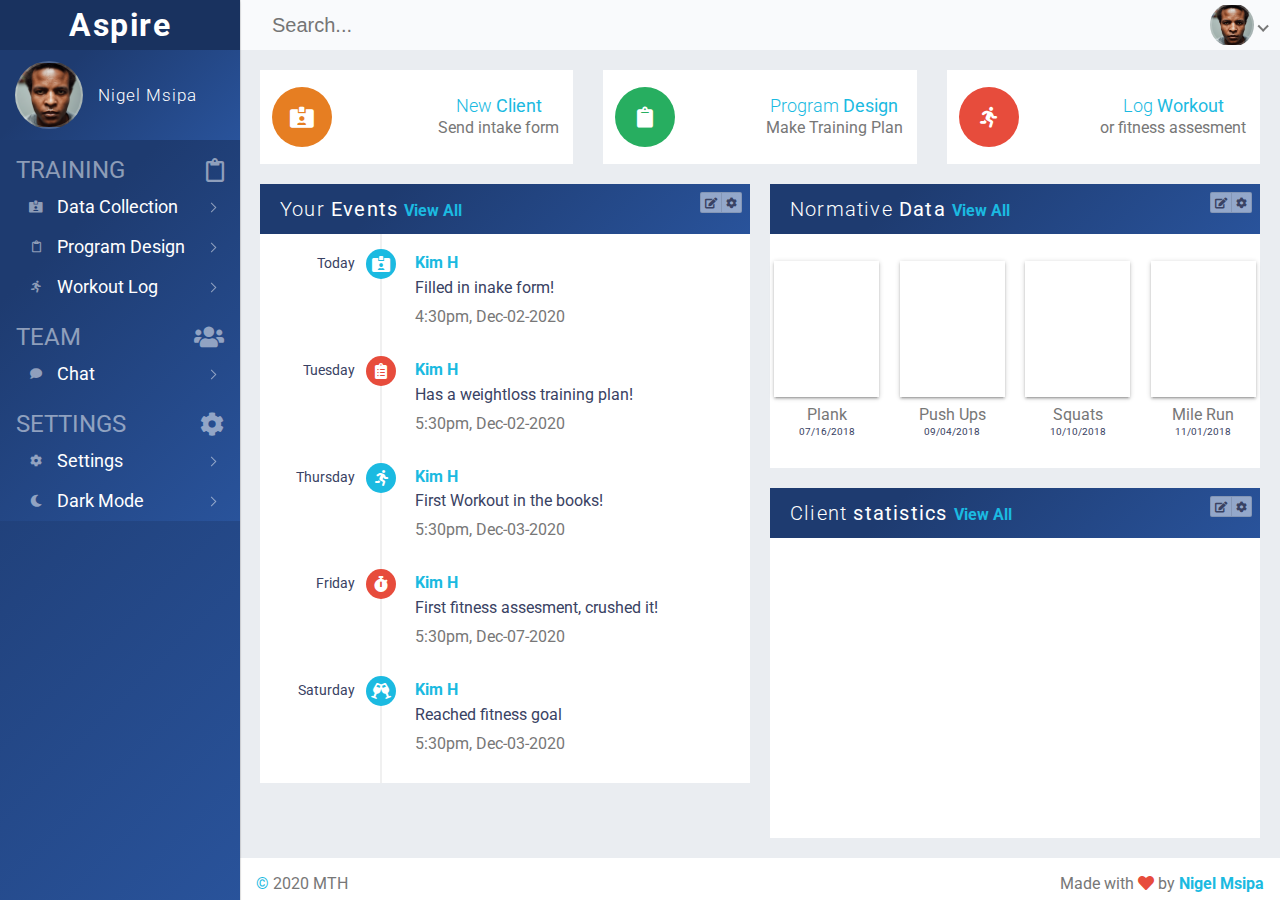
<file: index.html>
<!DOCTYPE html>
<html lang="en">

<head>
  <meta charset="UTF-8">
  <meta name="viewport" content="width=device-width, initial-scale=1.0">
  <title>Test</title>
  <link rel="shortcut icon" type="image/x-icon" href="favicon_io/red1.ico">
  <link rel="stylesheet" href="https://cdnjs.cloudflare.com/ajax/libs/font-awesome/5.13.1/css/all.min.css">
  <link rel="stylesheet" href="../styles/style.css">
  <script src="https://ajax.googleapis.com/ajax/libs/jquery/3.3.1/jquery.min.js"></script>

</head>

<body>
  <div class="grid">
    <!--  Header Header Header Header Header Header Header Header Header Header Header -->
    <header class="header">
      <i class="fas fa-bars header__menu"></i>
      <div class="header__search">
        <input class="header__input" placeholder="Search..." />
      </div>
      <div class="header__avatar">
        <div class="dropdown">
          <ul class="dropdown__list">
            <li class="dropdown__list-item">
              <span class="dropdown__icon"><i class="far fa-user"></i></span>
              <span class="dropdown__title">my profile</span>
            </li>
            <li class="dropdown__list-item">
              <span class="dropdown__icon"><i class="fas fa-clipboard-list"></i></span>
              <span class="dropdown__title">my account</span>
            </li>
            <li class="dropdown__list-item">
              <span class="dropdown__icon"><i class="fas fa-sign-out-alt"></i></span>
              <span class="dropdown__title">log out</span>
            </li>
          </ul>
        </div>
      </div>
    </header>
    <!--  Header Header Header Header Header Header Header Header Header Header Header -->

    <!--  Side nav Side nav Side nav Side nav Side nav Side nav Side nav Side nav Side nav Side nav Side nav -->
    <aside class="sidenav">
      <div class="sidenav__brand">
        <!-- <i class="fas fa-feather-alt sidenav__brand-icon"></i> -->
        <a class="sidenav__brand-link" href="/index.html" style="font-size: 2em;">Aspire<span
            class="text-light"></span></a>
        <i class="fas fa-times sidenav__brand-close"></i>
      </div>
      <div class="sidenav__profile">
        <div class="sidenav__profile-avatar"></div>
        <div class="sidenav__profile-title text-light">Nigel Msipa</div>
      </div>
      <div class="row row--align-v-center row--align-h-center">
        <ul class="navList">
          <li class="navList__heading">Training<i class="far fa-clipboard"></i></li>
          <li>
            <div class="navList__subheading row row--align-v-center">
              <span class="navList__subheading-icon"><i class="fa fa-id-card-alt"></i></span>
              <span class="navList__subheading-title">Data Collection</span>
            </div>
            <ul class="subList subList--hidden">
              <li class="subList__item"> <a href="Pages/send_intake_form.html">Send intake form</a>
              </li>
              <li class="subList__item"><a href="Pages/view_completed_form.html">View completed
                  forms</a> </li>
              <li class="subList__item"><a href="Pages/viewpendingforms.html">View Pending
                  forms</a> </li>
            </ul>
          </li>
          <li>
            <div class="navList__subheading row row--align-v-center">
              <span class="navList__subheading-icon"><i class="far fa-clipboard"></i></span>
              <span class="navList__subheading-title">Program Design</span>
            </div>
            <ul class="subList subList--hidden">
              <li class="subList__item"> <a href="/Design_program.html">Design Program</a></li>
              <li class="subList__item"> <a href="/trainingtemplates.html">Training Templates</a></li>
            

            </ul>
          </li>
          <li>
            <div class="navList__subheading row row--align-v-center">
              <span class="navList__subheading-icon"><i class="fas fa-running"></i></span>
              <span class="navList__subheading-title">Workout Log</span>
            </div>
            <ul class="subList subList--hidden">
              <li class="subList__item"> <a href="#">Record Workout</a></li>
              <li class="subList__item"> <a href="/trainingtemplates.html"> Fitness assesment</a></li>
              <li class="subList__item"> <a href="/Normative_data.html"> Normative Data</a></li>
              <li class="subList__item"> <a href="#"> Exersice Database</a></li>
              <li class="subList__item"> <a href="#"> Archive</a></li>
             
        
            </ul>
          </li>
          <li class="navList__heading">Team<i class="fas fa-users"></i></li>
          <li>
            <div class="navList__subheading row row--align-v-center">
              <span class="navList__subheading-icon"> <i class="fa fa-comment" aria-hidden="true"></i>

              </span>
              <span class="navList__subheading-title">Chat</span>
            </div>
            <ul class="subList subList--hidden">
              <li class="subList__item"> <a href="#"> Send Message</a></li>
              <li class="subList__item"> <a href="#"> Notes</a></li>
        
            </ul>
          </li>
          

         

          <li class="navList__heading">Settings<i class="fas fa-cog"></i></li>
          <li>
            <div class="navList__subheading row row--align-v-center">
              <span class="navList__subheading-icon"><i class="fas fa-cog"></i></span>
              <span class="navList__subheading-title">Settings</span>
            </div>
            <ul class="subList subList--hidden">
              <li class="subList__item"> <a href="#"> Settings</a></li>

            </ul>
          </li>
          <li>
            <div class="navList__subheading row row--align-v-center">
              <span class="navList__subheading-icon"><i class="fas fa-moon"></i></span>
              <span class="navList__subheading-title">Dark mode</span>
            </div>
            <ul class="subList subList--hidden">
              <li class="subList__item"> <a href="#"> Darkmode</a></li>

            </ul>
          </li>

<!--  Side nav Side nav Side nav Side nav Side nav Side nav Side nav Side nav Side nav Side nav Side nav -->

<!--  Main Main Main Main Main Main Main Main Main Main Main Main Main Main Main Main Main Main Main Main -->
      </div>
    </aside>

    <main class="main">

      <div class="main-overview">
        <div class="overviewCard">
          <div class="overviewCard-icon overviewCard-icon--document">

            <i class="fa fa-id-card-alt"></i>
          </div>
          <div class="overviewCard-description">
            <h3 class="overviewCard-title text-light">New <strong>Client</strong></h3>
            <p class="overviewCard-subtitle">Send intake form </p>
          </div>
        </div>
        <div class="overviewCard">
          <div class="overviewCard-icon overviewCard-icon--calendar">
            <i class="fas fa-clipboard"></i>
          </div>
          <div class="overviewCard-description">
            <h3 class="overviewCard-title text-light">Program <strong>Design</strong></h3>
            <p class="overviewCard-subtitle">Make Training Plan</p>
          </div>
        </div>
        <div class="overviewCard">
          <div class="overviewCard-icon overviewCard-icon--mail">
            <i class="fas fa-running"></i>
          </div>
          <div class="overviewCard-description">
            <h3 class="overviewCard-title text-light">Log <strong>Workout</strong></h3>
            <p class="overviewCard-subtitle">or fitness assesment</p>
          </div>
        </div>

      </div> <!-- /.main__overview -->
      <div class="main__cards">
        <div class="card">
          <div class="card__header">
            <div class="card__header-title text-light">Your <strong>Events</strong>
              <a href="#" class="card__header-link text-bold">View All</a>
            </div>
            <div class="settings">
              <div class="settings__block"><i class="fas fa-edit"></i></div>
              <div class="settings__block"><i class="fas fa-cog"></i></div>
            </div>
          </div>
          <div class="card__main">
            <div class="card__row">
              <div class="card__icon"><i class="fa fa-id-card-alt"></i></div>
              <div class="card__time">
                <div>Today</div>
              </div>
              <div class="card__detail">
                <div class="card__source text-bold"> Kim H</div>
                <div class="card__description">Filled in inake form!</div>
                <div class="card__note">4:30pm, Dec-02-2020</div>
              </div>
            </div>
            <div class="card__row">
              <div class="card__icon"><i class="fas fa-clipboard-list"></i></div>
              <div class="card__time">
                <div>Tuesday</div>
              </div>
              <div class="card__detail">
                <div class="card__source text-bold">Kim H</div>
                <div class="card__description">Has a weightloss training plan! </div>
                <div class="card__note">5:30pm, Dec-02-2020</div>
              </div>
            </div>
            <div class="card__row">
              <div class="card__icon"><i class="fas fa-running"></i></div>
              <div class="card__time">
                <div>Thursday</div>
              </div>
              <div class="card__detail">
                <div class="card__source text-bold">Kim H</div>
                <div class="card__description"> First Workout in the books!</div>
                <div class="card__note">5:30pm, Dec-03-2020</div>
              </div>
            </div>
            <div class="card__row">
              <div class="card__icon"><i class="fas fa-stopwatch"></i></div>
              <div class="card__time">
                <div>Friday</div>
              </div>
              <div class="card__detail">
                <div class="card__source text-bold">Kim H</div>
                <div class="card__description">First fitness assesment, crushed it!</div>
                <div class="card__note">5:30pm, Dec-07-2020</div>
              </div>
            </div>
            <div class="card__row">
              <div class="card__icon"><i class="fas fa-glass-cheers"></i></div>
              <div class="card__time">
                <div>Saturday</div>
              </div>
              <div class="card__detail">
                <div class="card__source text-bold">Kim H</div>
                <div class="card__description">Reached fitness goal</div>
                <div class="card__note">5:30pm, Dec-03-2020</div>
              </div>
            </div>
          </div>
        </div>
        <div class="card">
          <div class="card__header">
            <div class="card__header-title text-light">Normative <strong>Data</strong>
              <a href="#" class="card__header-link text-bold">View All</a>
            </div>
            <div class="settings">
              <div class="settings__block"><i class="fas fa-edit"></i></div>
              <div class="settings__block"><i class="fas fa-cog"></i></div>
            </div>
          </div>
          <div class="card">
            <div class="documents">
              <div class="document">
                <div class="document__img"></div>
                <div class="document__title">Plank</div>
                <div class="document__date">07/16/2018</div>
              </div>
              <div class="document">
                <div class="document__img"></div>
                <div class="document__title">Push Ups</div>
                <div class="document__date">09/04/2018</div>
              </div>
              <div class="document">
                <div class="document__img"></div>
                <div class="document__title">Squats </div>
                <div class="document__date">10/10/2018</div>
              </div>
              <div class="document">
                <div class="document__img"></div>
                <div class="document__title">Mile Run</div>
                <div class="document__date">11/01/2018</div>
              </div>
            </div>
          </div>
        </div>
        <div class="card card--finance">
          <div class="card__header">
            <div class="card__header-title text-light">Client <strong>statistics</strong>
              <a href="#" class="card__header-link text-bold">View All</a>
            </div>
            <div class="settings">
              <div class="settings__block"><i class="fas fa-edit"></i></div>
              <div class="settings__block"><i class="fas fa-cog"></i></div>
            </div>
          </div>
          <div id="chartdiv"></div>
        </div>
      </div>
    </main>
<!--  Main Main Main Main Main Main Main Main Main Main Main Main Main Main Main Main Main Main Main Main -->
<!--  footer footer footer footer footer footer footer footer footer footer footer footer footer -->
    <footer class="footer">
      <p><span class="footer__copyright">&copy;</span> 2020 MTH</p>
      <p>Made with <i class="fas fa-heart footer__icon"></i> by <a href="https://photos.app.goo.gl/Hfrl98N64Oz9IFuF2"
          target="_blank" class="footer__signature">Nigel Msipa</a></p>
    </footer>
    <!--  footer footer footer footer footer footer footer footer footer footer footer footer footer -->
  </div>
  </div>

  <script src="./scripts/script.js"></script>

  <script src="https://code.jquery.com/jquery-3.3.1.min.js"></script>
  <script src="https://www.amcharts.com/lib/3/amcharts.js"></script>
  <script src="https://www.amcharts.com/lib/3/serial.js"></script>
  <script src="https://www.amcharts.com/lib/3/themes/light.js"></script>

</body>

</html>
</file>
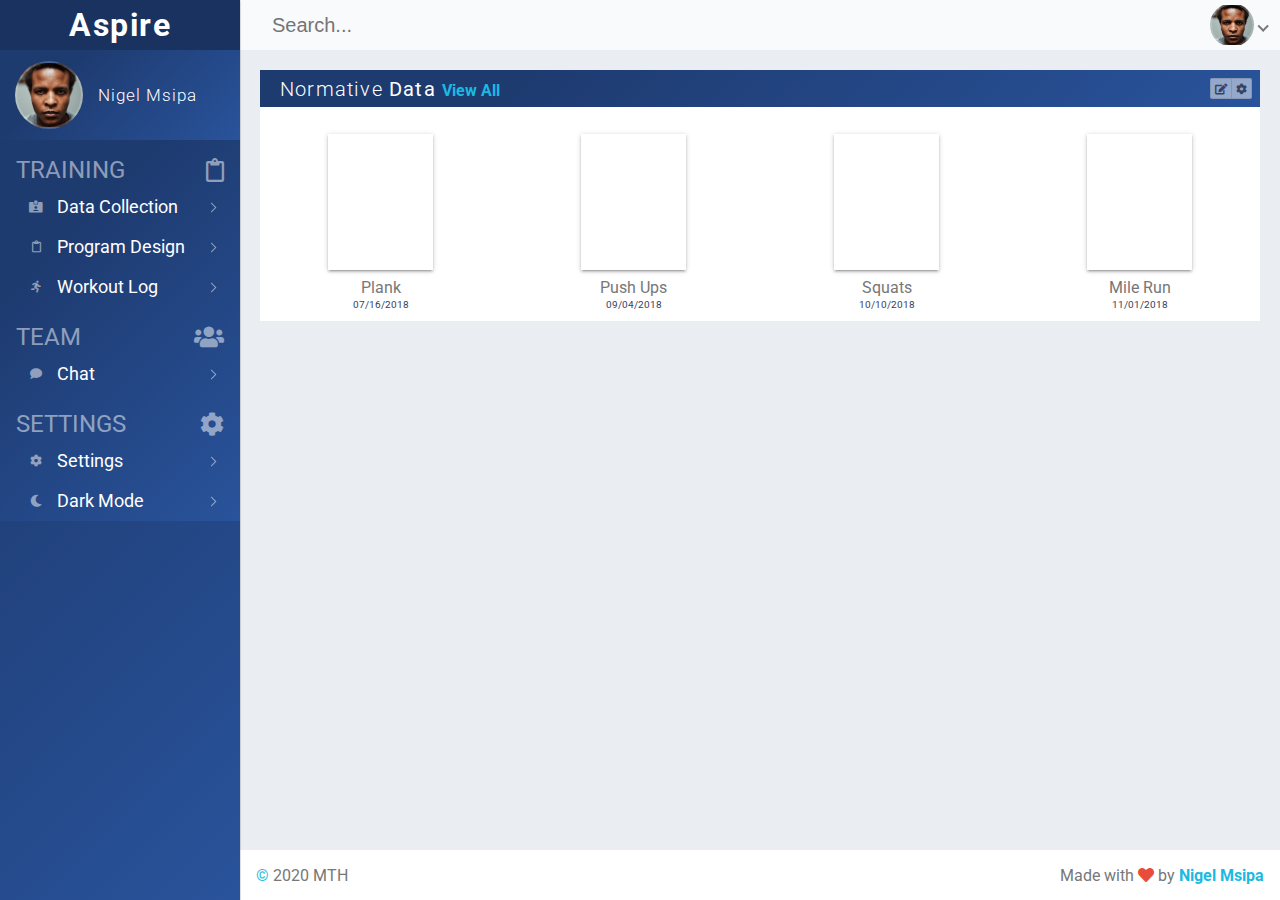
<file: pages/Normative_data.html>
<!DOCTYPE html>
<html lang="en">

<head>
  <meta charset="UTF-8">
  <meta name="viewport" content="width=device-width, initial-scale=1.0">
  <title>Normative Data</title>
  <link rel="shortcut icon" type="image/x-icon" href="favicon_io/red1.ico">
  <link rel="stylesheet" href="https://cdnjs.cloudflare.com/ajax/libs/font-awesome/5.13.1/css/all.min.css">
  <link rel="stylesheet" href="/styles/style.css">
  <script src="https://ajax.googleapis.com/ajax/libs/jquery/3.3.1/jquery.min.js"></script>

</head>

<body>
  <div class="grid">
    <!--  Header Header Header Header Header Header Header Header Header Header Header -->
    <header class="header">
      <i class="fas fa-bars header__menu"></i>
      <div class="header__search">
        <input class="header__input" placeholder="Search..." />
      </div>
      <div class="header__avatar">
        <div class="dropdown">
          <ul class="dropdown__list">
            <li class="dropdown__list-item">
              <span class="dropdown__icon"><i class="far fa-user"></i></span>
              <span class="dropdown__title">my profile</span>
            </li>
            <li class="dropdown__list-item">
              <span class="dropdown__icon"><i class="fas fa-clipboard-list"></i></span>
              <span class="dropdown__title">my account</span>
            </li>
            <li class="dropdown__list-item">
              <span class="dropdown__icon"><i class="fas fa-sign-out-alt"></i></span>
              <span class="dropdown__title">log out</span>
            </li>
          </ul>
        </div>
      </div>
    </header>
    <!--  Header Header Header Header Header Header Header Header Header Header Header -->

    <!--  Side nav Side nav Side nav Side nav Side nav Side nav Side nav Side nav Side nav Side nav Side nav -->
    <aside class="sidenav">
      <div class="sidenav__brand">
        <!-- <i class="fas fa-feather-alt sidenav__brand-icon"></i> -->
        <a class="sidenav__brand-link" href="/index.html" style="font-size: 2em;">Aspire<span
            class="text-light"></span></a>
        <i class="fas fa-times sidenav__brand-close"></i>
      </div>
      <div class="sidenav__profile">
        <div class="sidenav__profile-avatar"></div>
        <div class="sidenav__profile-title text-light">Nigel Msipa</div>
      </div>
      <div class="row row--align-v-center row--align-h-center">
        <ul class="navList">
          <li class="navList__heading">Training<i class="far fa-clipboard"></i></li>
          <li>
            <div class="navList__subheading row row--align-v-center">
              <span class="navList__subheading-icon"><i class="fa fa-id-card-alt"></i></span>
              <span class="navList__subheading-title">Data Collection</span>
            </div>
            <ul class="subList subList--hidden">
              <li class="subList__item"> <a href="/send_intake_form.html">Send intake form</a>
              </li>
              <li class="subList__item"><a href="/view_completed_form.html">View completed
                  forms</a> </li>
              <li class="subList__item"><a href="/viewpendingforms.html">View Pending
                  forms</a> </li>
            </ul>
          </li>
          <li>
            <div class="navList__subheading row row--align-v-center">
              <span class="navList__subheading-icon"><i class="far fa-clipboard"></i></span>
              <span class="navList__subheading-title">Program Design</span>
            </div>
            <ul class="subList subList--hidden">
              <li class="subList__item"> <a href="/Design_program.html">Design Program</a></li>
              <li class="subList__item"> <a href="/trainingtemplates.html">Training Templates</a></li>
            

            </ul>
          </li>
          <li>
            <div class="navList__subheading row row--align-v-center">
              <span class="navList__subheading-icon"><i class="fas fa-running"></i></span>
              <span class="navList__subheading-title">Workout Log</span>
            </div>
            <ul class="subList subList--hidden">
              <li class="subList__item"> <a href="#">Record Workout</a></li>
              <li class="subList__item"> <a href="/trainingtemplates.html"> Fitness assesment</a></li>
              <li class="subList__item"> <a href="/Normative_data.html"> Normative Data</a></li>
              <li class="subList__item"> <a href="#"> Exersice Database</a></li>
              <li class="subList__item"> <a href="#"> Archive</a></li>
             
        
            </ul>
          </li>
          <li class="navList__heading">Team<i class="fas fa-users"></i></li>
          <li>
            <div class="navList__subheading row row--align-v-center">
              <span class="navList__subheading-icon"> <i class="fa fa-comment" aria-hidden="true"></i>

              </span>
              <span class="navList__subheading-title">Chat</span>
            </div>
            <ul class="subList subList--hidden">
              <li class="subList__item"> <a href="#"> Send Message</a></li>
              <li class="subList__item"> <a href="#"> Notes</a></li>
        
            </ul>
          </li>
          

         

          <li class="navList__heading">Settings<i class="fas fa-cog"></i></li>
          <li>
            <div class="navList__subheading row row--align-v-center">
              <span class="navList__subheading-icon"><i class="fas fa-cog"></i></span>
              <span class="navList__subheading-title">Settings</span>
            </div>
            <ul class="subList subList--hidden">
              <li class="subList__item"> <a href="#"> Settings</a></li>

            </ul>
          </li>
          <li>
            <div class="navList__subheading row row--align-v-center">
              <span class="navList__subheading-icon"><i class="fas fa-moon"></i></span>
              <span class="navList__subheading-title">Dark mode</span>
            </div>
            <ul class="subList subList--hidden">
              <li class="subList__item"> <a href="#"> Darkmode</a></li>

            </ul>
          </li>
        </div>
      </aside>
<!--  Side nav Side nav Side nav Side nav Side nav Side nav Side nav Side nav Side nav Side nav Side nav -->

<!--  Main Main Main Main Main Main Main Main Main Main Main Main Main Main Main Main Main Main Main Main -->
    

<main class="main">
   
  <div class="main-overview">


  
      <div class="card">
        <div class="card__header">
          <div class="card__header-title text-light">Normative <strong>Data</strong>
            <a href="#" class="card__header-link text-bold">View All</a>
          </div>
          <div class="settings">
            <div class="settings__block"><i class="fas fa-edit"></i></div>
            <div class="settings__block"><i class="fas fa-cog"></i></div>
          </div>
        </div>
        <div class="card">
          <div class="documents">
            <div class="document">
              <div class="document__img"></div>
              <div class="document__title">Plank</div>
              <div class="document__date">07/16/2018</div>
            </div>
            <div class="document">
              <div class="document__img"></div>
              <div class="document__title">Push Ups</div>
              <div class="document__date">09/04/2018</div>
            </div>
            <div class="document">
              <div class="document__img"></div>
              <div class="document__title">Squats </div>
              <div class="document__date">10/10/2018</div>
            </div>
            <div class="document">
              <div class="document__img"></div>
              <div class="document__title">Mile Run</div>
              <div class="document__date">11/01/2018</div>
            </div>
          </div>
        </div>
      </div>
    </div> 



</main>
<!--  Main Main Main Main Main Main Main Main Main Main Main Main Main Main Main Main Main Main Main Main -->
<!--  footer footer footer footer footer footer footer footer footer footer footer footer footer -->
    <footer class="footer">
      <p><span class="footer__copyright">&copy;</span> 2020 MTH</p>
      <p>Made with <i class="fas fa-heart footer__icon"></i> by <a href="https://photos.app.goo.gl/Hfrl98N64Oz9IFuF2"
          target="_blank" class="footer__signature">Nigel Msipa</a></p>
    </footer>
    <!--  footer footer footer footer footer footer footer footer footer footer footer footer footer -->
  </div>
  </div>

  <script src="/scripts/script.js"></script>

  <script src="https://code.jquery.com/jquery-3.3.1.min.js"></script>
  <script src="https://www.amcharts.com/lib/3/amcharts.js"></script>
  <script src="https://www.amcharts.com/lib/3/serial.js"></script>
  <script src="https://www.amcharts.com/lib/3/themes/light.js"></script>

</body>

</html>
</file>
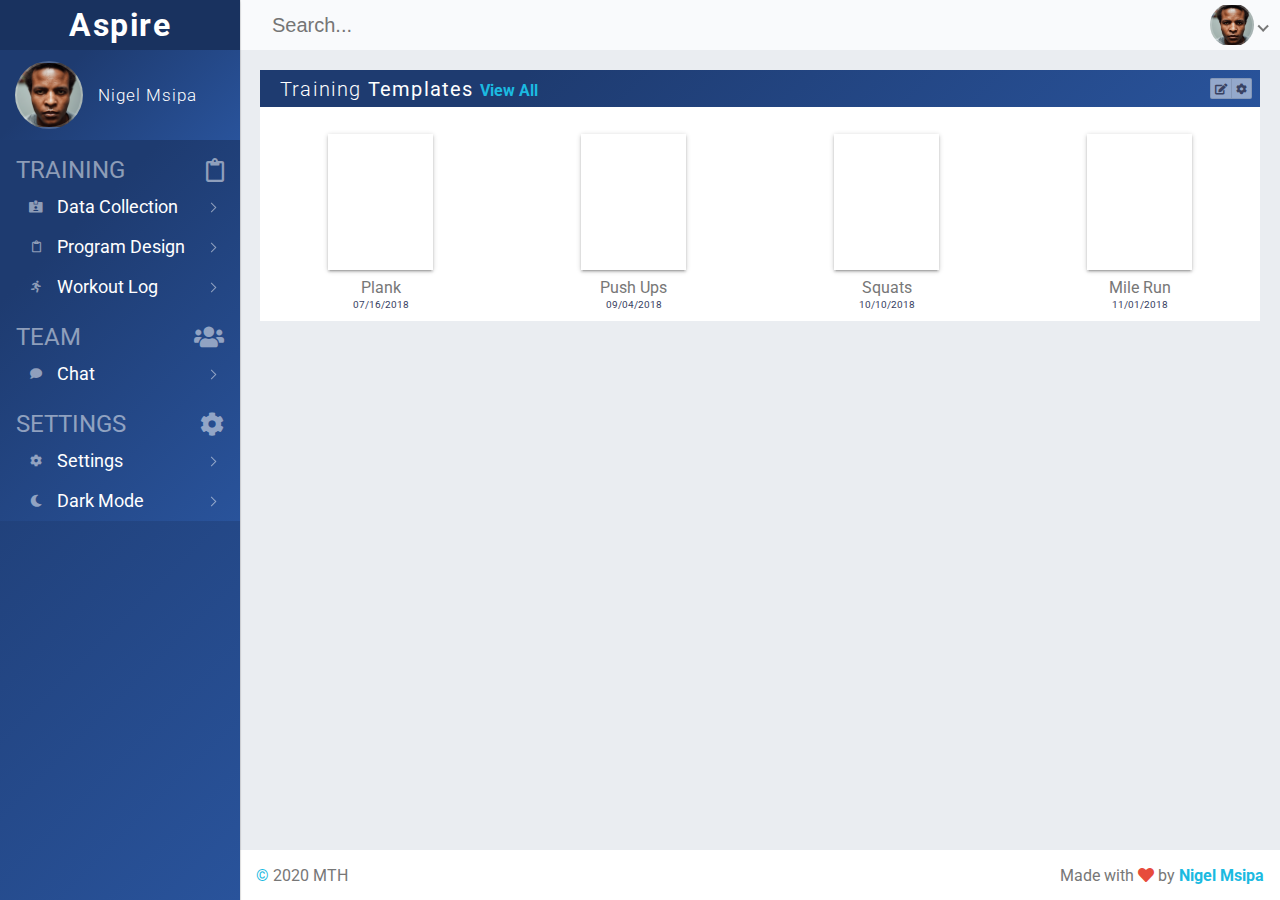
<file: pages/trainingtemplates.html>
<!DOCTYPE html>
<html lang="en">

<head>
  <meta charset="UTF-8">
  <meta name="viewport" content="width=device-width, initial-scale=1.0">
  <title>Training Templates</title>
  <link rel="shortcut icon" type="image/x-icon" href="favicon_io/red1.ico">
  <link rel="stylesheet" href="https://cdnjs.cloudflare.com/ajax/libs/font-awesome/5.13.1/css/all.min.css">
  <link rel="stylesheet" href="/styles/style.css">
  <script src="https://ajax.googleapis.com/ajax/libs/jquery/3.3.1/jquery.min.js"></script>

</head>

<body>
  <div class="grid">
    <!--  Header Header Header Header Header Header Header Header Header Header Header -->
    <header class="header">
      <i class="fas fa-bars header__menu"></i>
      <div class="header__search">
        <input class="header__input" placeholder="Search..." />
      </div>
      <div class="header__avatar">
        <div class="dropdown">
          <ul class="dropdown__list">
            <li class="dropdown__list-item">
              <span class="dropdown__icon"><i class="far fa-user"></i></span>
              <span class="dropdown__title">my profile</span>
            </li>
            <li class="dropdown__list-item">
              <span class="dropdown__icon"><i class="fas fa-clipboard-list"></i></span>
              <span class="dropdown__title">my account</span>
            </li>
            <li class="dropdown__list-item">
              <span class="dropdown__icon"><i class="fas fa-sign-out-alt"></i></span>
              <span class="dropdown__title">log out</span>
            </li>
          </ul>
        </div>
      </div>
    </header>
    <!--  Header Header Header Header Header Header Header Header Header Header Header -->

    <!--  Side nav Side nav Side nav Side nav Side nav Side nav Side nav Side nav Side nav Side nav Side nav -->
    <aside class="sidenav">
      <div class="sidenav__brand">
        <!-- <i class="fas fa-feather-alt sidenav__brand-icon"></i> -->
        <a class="sidenav__brand-link" href="/index.html" style="font-size: 2em;">Aspire<span
            class="text-light"></span></a>
        <i class="fas fa-times sidenav__brand-close"></i>
      </div>
      <div class="sidenav__profile">
        <div class="sidenav__profile-avatar"></div>
        <div class="sidenav__profile-title text-light">Nigel Msipa</div>
      </div>
      <div class="row row--align-v-center row--align-h-center">
        <ul class="navList">
          <li class="navList__heading">Training<i class="far fa-clipboard"></i></li>
          <li>
            <div class="navList__subheading row row--align-v-center">
              <span class="navList__subheading-icon"><i class="fa fa-id-card-alt"></i></span>
              <span class="navList__subheading-title">Data Collection</span>
            </div>
            <ul class="subList subList--hidden">
              <li class="subList__item"> <a href="/send_intake_form.html">Send intake form</a>
              </li>
              <li class="subList__item"><a href="/view_completed_form.html">View completed
                  forms</a> </li>
              <li class="subList__item"><a href="/viewpendingforms.html">View Pending
                  forms</a> </li>
            </ul>
          </li>
          <li>
            <div class="navList__subheading row row--align-v-center">
              <span class="navList__subheading-icon"><i class="far fa-clipboard"></i></span>
              <span class="navList__subheading-title">Program Design</span>
            </div>
            <ul class="subList subList--hidden">
              <li class="subList__item"> <a href="/Design_program.html">Design Program</a></li>
              <li class="subList__item"> <a href="/trainingtemplates.html">Training Templates</a></li>
            

            </ul>
          </li>
          <li>
            <div class="navList__subheading row row--align-v-center">
              <span class="navList__subheading-icon"><i class="fas fa-running"></i></span>
              <span class="navList__subheading-title">Workout Log</span>
            </div>
            <ul class="subList subList--hidden">
              <li class="subList__item"> <a href="#">Record Workout</a></li>
              <li class="subList__item"> <a href="/trainingtemplates.html"> Fitness assesment</a></li>
              <li class="subList__item"> <a href="/Normative_data.html"> Normative Data</a></li>
              <li class="subList__item"> <a href="#"> Exersice Database</a></li>
              <li class="subList__item"> <a href="#"> Archive</a></li>
             
        
            </ul>
          </li>
          <li class="navList__heading">Team<i class="fas fa-users"></i></li>
          <li>
            <div class="navList__subheading row row--align-v-center">
              <span class="navList__subheading-icon"> <i class="fa fa-comment" aria-hidden="true"></i>

              </span>
              <span class="navList__subheading-title">Chat</span>
            </div>
            <ul class="subList subList--hidden">
              <li class="subList__item"> <a href="#"> Send Message</a></li>
              <li class="subList__item"> <a href="#"> Notes</a></li>
        
            </ul>
          </li>
          

         

          <li class="navList__heading">Settings<i class="fas fa-cog"></i></li>
          <li>
            <div class="navList__subheading row row--align-v-center">
              <span class="navList__subheading-icon"><i class="fas fa-cog"></i></span>
              <span class="navList__subheading-title">Settings</span>
            </div>
            <ul class="subList subList--hidden">
              <li class="subList__item"> <a href="#"> Settings</a></li>

            </ul>
          </li>
          <li>
            <div class="navList__subheading row row--align-v-center">
              <span class="navList__subheading-icon"><i class="fas fa-moon"></i></span>
              <span class="navList__subheading-title">Dark mode</span>
            </div>
            <ul class="subList subList--hidden">
              <li class="subList__item"> <a href="#"> Darkmode</a></li>

            </ul>
          </li>
        </div>
      </aside>
<!--  Side nav Side nav Side nav Side nav Side nav Side nav Side nav Side nav Side nav Side nav Side nav -->

<!--  Main Main Main Main Main Main Main Main Main Main Main Main Main Main Main Main Main Main Main Main -->
    

<main class="main">
   
  <div class="main-overview">


  
      <div class="card">
        <div class="card__header">
          <div class="card__header-title text-light">Training <strong>Templates</strong>
            <a href="#" class="card__header-link text-bold">View All</a>
          </div>
          <div class="settings">
            <div class="settings__block"><i class="fas fa-edit"></i></div>
            <div class="settings__block"><i class="fas fa-cog"></i></div>
          </div>
        </div>
        <div class="card">
          <div class="documents">
            <div class="document">
              <div class="document__img"></div>
              <div class="document__title">Plank</div>
              <div class="document__date">07/16/2018</div>
            </div>
            <div class="document">
              <div class="document__img"></div>
              <div class="document__title">Push Ups</div>
              <div class="document__date">09/04/2018</div>
            </div>
            <div class="document">
              <div class="document__img"></div>
              <div class="document__title">Squats </div>
              <div class="document__date">10/10/2018</div>
            </div>
            <div class="document">
              <div class="document__img"></div>
              <div class="document__title">Mile Run</div>
              <div class="document__date">11/01/2018</div>
            </div>
          </div>
        </div>
      </div>
    </div> 



</main>
<!--  Main Main Main Main Main Main Main Main Main Main Main Main Main Main Main Main Main Main Main Main -->
<!--  footer footer footer footer footer footer footer footer footer footer footer footer footer -->
    <footer class="footer">
      <p><span class="footer__copyright">&copy;</span> 2020 MTH</p>
      <p>Made with <i class="fas fa-heart footer__icon"></i> by <a href="https://photos.app.goo.gl/Hfrl98N64Oz9IFuF2"
          target="_blank" class="footer__signature">Nigel Msipa</a></p>
    </footer>
    <!--  footer footer footer footer footer footer footer footer footer footer footer footer footer -->
  </div>
  </div>

  <script src="/scripts/script.js"></script>

  <script src="https://code.jquery.com/jquery-3.3.1.min.js"></script>
  <script src="https://www.amcharts.com/lib/3/amcharts.js"></script>
  <script src="https://www.amcharts.com/lib/3/serial.js"></script>
  <script src="https://www.amcharts.com/lib/3/themes/light.js"></script>

</body>

</html>
</file>
<file: styles/style.css>
@import url('https://fonts.googleapis.com/css2?family=Roboto&display=swap');

html, body {
  margin: 0;
  padding: 0;
  box-sizing: border-box;
  font-family: "Roboto", "Helvetica Neue", Helvetica, Arial, sans-serif;
}
a {
  text-decoration: none;
  color: white;
}
a :hover{
  background-color: #7f8ff4;
}
.text-light {
  font-weight: 300;
}
.text-bold {
  font-weight: bold;
}
.row {
  display: flex;
}
.row--align-v-center {
  align-items: center;
}
.row--align-h-center {
  justify-content: center;
}
.grid {
  position: relative;
  display: grid;
  grid-template-columns: 100%;
  grid-template-rows: 50px 1fr 50px;
  grid-template-areas: 'header' 'main' 'footer';
  height: 100vh;
  overflow-x: hidden;
}
.grid--noscroll {
  overflow-y: hidden;
}
.header {
  grid-area: header;
  display: flex;
  align-items: center;
  justify-content: space-between;
  background-color: #f9fafc;
}
.header__menu {
  position: fixed;
  padding: 13px;
  left: 12px;
  background-color: #dadae3;
  border-radius: 50%;
  z-index: 1;
}
.header__menu:hover {
  cursor: pointer;
}
.header__search {
  margin-left: 55px;
  font-size: 20px;
  color: #777;
}
.header__input {
  border: none;
  background: transparent;
  padding: 12px;
  font-size: 20px;
  color: #777;
}
.header__input:focus {
  outline: none;
  border: none;
}
.header__avatar {
  background-image: url("../pics/nig.JPG");
  background-size: cover;
  background-repeat: no-repeat;
  border-radius: 50%;
  border: 2px solid rgba(255, 255, 255, .2);
  position: relative;
  margin: 0 26px;
  width: 35px;
  height: 35px;
  cursor: pointer;
  background-position: top center;
}
.header__avatar:after {
  position: absolute;
  content: "";
  width: 6px;
  height: 6px;
  background: none;
  border-left: 2px solid #777;
  border-bottom: 2px solid #777;
  transform: rotate(-45deg) translateY(-50%);
  top: 50%;
  right: -18px;
}
.dropdown {
  position: absolute;
  top: 54px;
  right: -16px;
  width: 220px;
  height: auto;
  z-index: 1;
  background-color: #fff;
  border-radius: 4px;
  visibility: hidden;
  opacity: 0;
  transform: translateY(-10px);
  transition: all 0.3s;
  box-shadow: 0 2px 2px 0 rgba(0, 0, 0, 0.16), 0 0 0 1px rgba(0, 0, 0, 0.08);
}
.dropdown__list {
  margin: 0;
  padding: 0;
  list-style-type: none;
}
.dropdown__list-item {
  padding: 12px 24px;
  color: #777;
  text-transform: capitalize;
}
.dropdown__list-item:hover {
  background-color: rgba(0, 0, 0, .1);
}
.dropdown__icon {
  color: #1bbae1;
}
.dropdown__title {
  margin-left: 10px;
}
.dropdown:before {
  position: absolute;
  content: "";
  top: -6px;
  right: 30px;
  width: 0;
  height: 0;
  border-left: 4px solid transparent;
  border-right: 4px solid transparent;
  border-bottom: 6px solid #fff;
}
.dropdown--active {
  visibility: visible;
  opacity: 1;
  transform: translateY(0);
}
.sidenav {
  position: fixed;
  grid-area: sidenav;
  height: 100%;
  overflow-y: auto;
  background-color: #29539b;
background-image: linear-gradient(315deg, #29539b 0%, #1e3b70 74%);
  





  color: #fff;
  width: 240px;
  transform: translateX(-245px);
  transition: all 0.6s ease-in-out;
  box-shadow: 0 2px 2px 0 rgba(0, 0, 0, 0.16), 0 0 0 1px rgba(0, 0, 0, 0.08);
  z-index: 2;
}
.sidenav__brand {
  position: relative;
  display: flex;
  align-items: center;
  justify-content: center;
  padding: 0 16px;
  height: 50px;
  background-color: rgba(0, 0, 0, .15);
}
.sidenav__brand-icon {
  margin-top: 2px;
  font-size: 14px;
  color: rgba(255, 255, 255, .5);
}
.sidenav__brand-close {
  position: absolute;
  right: 8px;
  top: 8px;
  visibility: visible;
  color: rgba(255, 255, 255, .5);
  cursor: pointer;
}
.sidenav__brand-link {
  font-size: 2em;
  font-weight: bold;
  color: #fff;
  margin: 0 15px;
  letter-spacing: 1.5px;
 align-items: right;
}
.sidenav__profile {
  display: flex;
  align-items: center;
  min-height: 90px;
  background-color: #29539b;
background-image: linear-gradient(315deg, #29539b 0%, #1e3b70 74%);



  
  
}
.sidenav__profile-avatar {
  background-image: url("../pics/nig.JPG");
  background-size: cover;
  background-repeat: no-repeat;
  border-radius: 50%;
  border: 2px solid rgba(255, 255, 255, .2);
  height: 64px;
  width: 64px;
  margin: 0 15px;
  background-position: top center;
}
.sidenav__profile-title {
  font-size: 17px;
  letter-spacing: 1px;
}
.sidenav__arrow {
  position: absolute;
  content: "";
  width: 6px;
  height: 6px;
  top: 50%;
  right: 20px;
  border-left: 2px solid rgba(255, 255, 255, .5);
  border-bottom: 2px solid rgba(255, 255, 255, .5);
  transform: translateY(-50%) rotate(225deg);
}
.sidenav__sublist {
  list-style-type: none;
  margin: 0;
  padding: 10px 0 0;
}
.sidenav--active {
  transform: translateX(0);
}
.navList {
  width: 240px;
  padding: 0;
  margin: 0;
  background-color: #29539b;
background-image: linear-gradient(315deg, #29539b 0%, #1e3b70 74%);

  list-style-type: none;
}
.navList__heading {
  position: relative;
  display: flex;
  align-items: center;
  justify-content: space-between;
  padding: 16px 16px 3px;
  color: rgba(255, 255, 255, .5);
  text-transform: uppercase;
  font-size: 1.5em;
}
.navList__subheading {
  position: relative;
  padding: 10px 30px;
  color: #fff;
  font-size: 1.1em;
  text-transform: capitalize;
  
}
.navList__subheading-icon {
  display: flex;
  align-items: center;
  justify-content: center;
  font-size: 12px;
  color: rgba(255, 255, 255, .5);
  width: 12px;
}
.navList__subheading-title {
  margin: 0 15px;
}
.navList__subheading:after {
  position: absolute;
  content: "";
  height: 6px;
  width: 6px;
  top: 17px;
  right: 25px;
  border-left: 1px solid rgba(255, 255, 255, .5);
  border-bottom: 1px solid rgba(255, 255, 255, .5);
  transform: rotate(225deg);
  transition: all 0.2s;
}
.navList__subheading:hover {
  background-color: #29539b;
background-image: linear-gradient(315deg, #29539b 0%, #1e3b70 74%);


  

  cursor: pointer;
}
.navList__subheading--open {
  background-color: #1e3b70;
}
.navList__subheading--open:after {
  transform: rotate(315deg);
}
.navList .subList {
  padding: 0;
  margin: 0;
  list-style-type: none;
  background-color: #29539b;
  color: whitesmoke;
  visibility: visible;
  overflow: hidden;
  max-height: 200px;
  transition: all 0.4s ease-in-out;
}
.navList .subList__item {
  padding: 8px;
  text-transform: capitalize;
  padding: 8px 30px;
  color: whitesmoke;
  
}
.navList .subList__item:first-child {
  padding-top: 15px;
}
.navList .subList__item:hover {
  background-color: rgba(255, 255, 255, .1);
  cursor: pointer;
}
.navList .subList--hidden {
  visibility: hidden;
  max-height: 0;
}
.main {
  grid-area: main;
  background-color: #eaedf1;
  color: #394263;
}
.main__cards {
  display: block;
  column-count: 1;
  column-gap: 20px;
  margin: 20px;
}
.main-header {
  position: relative;
  display: flex;
  justify-content: space-between;
  height: 350px;
  color: #fff;
  background-size: cover;
  background-image: url("mer.jpg");
  margin-bottom: 20px;
  background-position: top center; 
 
}
.main-header__intro-wrapper {
  display: flex;
  flex: 1;
  flex-direction: column;
  align-items: center;
  justify-content: space-between;
  height: 160px;
  padding: 12px 30px;
  background: rgba(255, 255, 255, .12);
  font-size: 26px;
  letter-spacing: 1px;
}
.main-header__welcome {
  display: flex;
  flex-direction: column;
  align-items: center;
}
.main-header__welcome-title {
  margin-bottom: 8px;
  font-size: 26px;
}
.main-header__welcome-subtitle {
  font-size: 18px;
}
.quickview {
  display: grid;
  grid-auto-flow: column;
  grid-gap: 60px;
}
.quickview__item {
  display: flex;
  align-items: center;
  flex-direction: column;
}
.quickview__item-total {
  margin-bottom: 2px;
  font-size: 32px;
}
.quickview__item-description {
  font-size: 16px;
  text-align: center;
}
.main-overview {
  display: grid;
  grid-template-columns: repeat(auto-fit, minmax(265px, 1fr));
  grid-auto-rows: 94px;
  grid-gap: 30px;
  margin: 20px;
}
.overviewCard {
  display: flex;
  align-items: center;
  justify-content: space-between;
  padding: 12px;
  background-color: #fff;
  transform: translateY(0);
  transition: all 0.3s;
}
.overviewCard-icon {
  display: flex;
  align-items: center;
  justify-content: center;
  height: 60px;
  width: 60px;
  border-radius: 50%;
  font-size: 21px;
  color: #fff;
}
.overviewCard-icon--document {
  background-color: #e67e22;
}
.overviewCard-icon--calendar {
  background-color: #27ae60;
}
.overviewCard-icon--mail {
  background-color: #e74c3c;
}
.overviewCard-icon--photo {
  background-color: #af64cc;
}
.overviewCard-description {
  display: flex;
  flex-direction: column;
  align-items: center;
}
.overviewCard-title {
  font-size: 18px;
  color: #1bbae1;
  margin: 0;
}
.overviewCard-subtitle {
  margin: 2px;
  color: #777;
}
.overviewCard:hover {
  transform: translateY(-3px);
  box-shadow: 0 5px 5px rgba(0, 0, 0, .1);
  cursor: pointer;
}
.card {
  display: flex;
  flex-direction: column;
  width: 100%;
  background-color: #fff;
  margin-bottom: 20px;
  -webkit-column-break-inside: avoid;
}
.card__header {
  display: flex;
  align-items: center;
  justify-content: space-between;
  height: 50px;
  background-color: #29539b;
background-image: linear-gradient(315deg, #29539b 0%, #1e3b70 74%);




  color: #fff;
}
.card__header-title {
  margin: 0 20px;
  font-size: 20px;
  letter-spacing: 1.2px;
}
.card__header-link {
  font-size: 16px;
  color: #1bbae1;
  letter-spacing: normal;
  display: inline-block;
}
.card__main {
  position: relative;
  padding-right: 20px;
  background-color: #fff;
}
.card__main:after {
  content: "";
  position: absolute;
  top: 0;
  left: 120px;
  bottom: 0;
  width: 2px;
  background-color: #f0f0f0;
}
.card__secondary {
  display: grid;
  grid-template-columns: repeat(auto-fit, minmax(100px, 1fr));
  grid-auto-rows: 100px;
  grid-gap: 25px;
  padding: 20px;
  background-color: #fff;
}
.card__photo {
  background-image: url('../../img/pumpkin-carving.jpg');
  background-size: cover;
  background-repeat: no-repeat;
  background-color: slategray;
  transform: scale(1);
  transition: transform 0.3s ease-in-out;
  width: 100%;
  height: 100%;
}
.card__photo:hover {
  transform: scale(1.1);
  cursor: pointer;
}
.card__photo-wrapper {
  overflow: hidden;
}
.card__row {
  position: relative;
  display: flex;
  flex: 1;
  margin: 15px 0 20px;
}
.card__icon {
  position: absolute;
  display: flex;
  align-items: center;
  justify-content: center;
  content: "";
  width: 30px;
  height: 30px;
  top: 0;
  left: 121px;
  transform: translateX(-50%);
  border-radius: 50%;
  color: #fff;
  background-color: #1bbae1;
  z-index: 1;
}
.card__row:nth-child(even) .card__icon {
  background-color: #e74c3c;
}
.card__time {
  display: flex;
  flex: 1;
  justify-content: flex-end;
  max-width: 80px;
  margin-left: 15px;
  text-align: right;
  font-size: 14px;
  line-height: 2;
}
.card__detail {
  display: flex;
  flex: 1;
  flex-direction: column;
  padding-left: 12px;
  margin-left: 48px;
  transform: translateX(0);
  transition: all 0.3s;
}
.card__detail:hover {
  background-color: #f0f0f0;
  transform: translateX(4px);
  cursor: pointer;
}
.card__source {
  line-height: 1.8;
  color: #1bbae1;
}
.card__note {
  margin: 10px 0;
  color: #777;
}
.card--finance {
  position: relative;
}
.settings {
  display: flex;
  margin: 8px;
  align-self: flex-start;
  background-color: rgba(255, 255, 255, .5);
  border: 1px solid rgba(0, 0, 0, .1);
  border-radius: 2px;
}
.settings__block {
  display: flex;
  align-items: center;
  justify-content: center;
  padding: 4px;
  color: #394263;
  font-size: 11px;
}
.settings__block:not(:last-child) {
  border-right: 1px solid rgba(0, 0, 0, .1);
}
.settings__icon {
  padding: 0px 3px;
  font-size: 12px;
}
.settings__icon:hover {
  background-color: rgba(255, 255, 255, .8);
  cursor: pointer;
}
.settings:hover {
  background-color: #fff;
  cursor: pointer;
}
.documents {
  display: grid;
  grid-template-columns: repeat(auto-fit, minmax(105px, 1fr));
  grid-auto-rows: 214px;
  grid-gap: 12px;
  height: auto;
  background-color: #fff;
}
.document {
  display: flex;
  align-items: center;
  justify-content: center;
  margin: 15px 0 0;
  flex-direction: column;
}
.document__img {
  width: 105px;
  height: 136px;
  background-image: url("https://s3-us-west-2.amazonaws.com/s.cdpn.io/1609106/doc-1.png");
  background-size: cover;
  box-shadow: 0 2px 2px 0 rgba(0, 0, 0, 0.14), 0 3px 1px -2px rgba(0, 0, 0, 0.12), 0 1px 5px 0 rgba(0, 0, 0, 0.2);
  cursor: pointer;
  transition: transform 0.3s ease;
}
.document__img:hover {
  transform: translateY(-4px);
}
.document__title {
  margin: 8px 0 2px;
  color: #777;
}
.document__date {
  font-size: 10px;
}
#chartdiv {
  width: 100%;
  height: 300px;
  font-size: 11px;
  min-width: 0;
}
.footer {
  grid-area: footer;
  display: flex;
  align-items: center;
  justify-content: space-between;
  padding: 0 16px;
  color: #777;
  background-color: #fff;
}
.footer__copyright {
  color: #1bbae1;
}
.footer__icon {
  color: #e74c3c;
}
.footer__signature {
  color: #1bbae1;
  cursor: pointer;
  font-weight: bold;
}
@media only screen and (min-width: 46.875em) {
  .grid {
    display: grid;
    grid-template-columns: 240px calc(100% - 240px);
    grid-template-rows: 50px 1fr 50px;
    grid-template-areas: 'sidenav header' 'sidenav main' 'sidenav footer';
    height: 100vh;
 }
  .sidenav {
    position: relative;
    transform: translateX(0);
 }
  .sidenav__brand-close {
    visibility: hidden;
 }
  .main-header__intro-wrapper {
    padding: 0 30px;
 }
  .header__menu {
    display: none;
 }
  .header__search {
    margin-left: 20px;
 }
  .header__avatar {
    width: 40px;
    height: 40px;
     background-position:top center ;
 }
}
@media only screen and (min-width: 65.625em) {
  .main__cards {
    column-count: 2;
 }
  .main-header__intro-wrapper {
    flex-direction: row;
 }
  .main-header__welcome {
    align-items: flex-start;
 }
}
</file>
